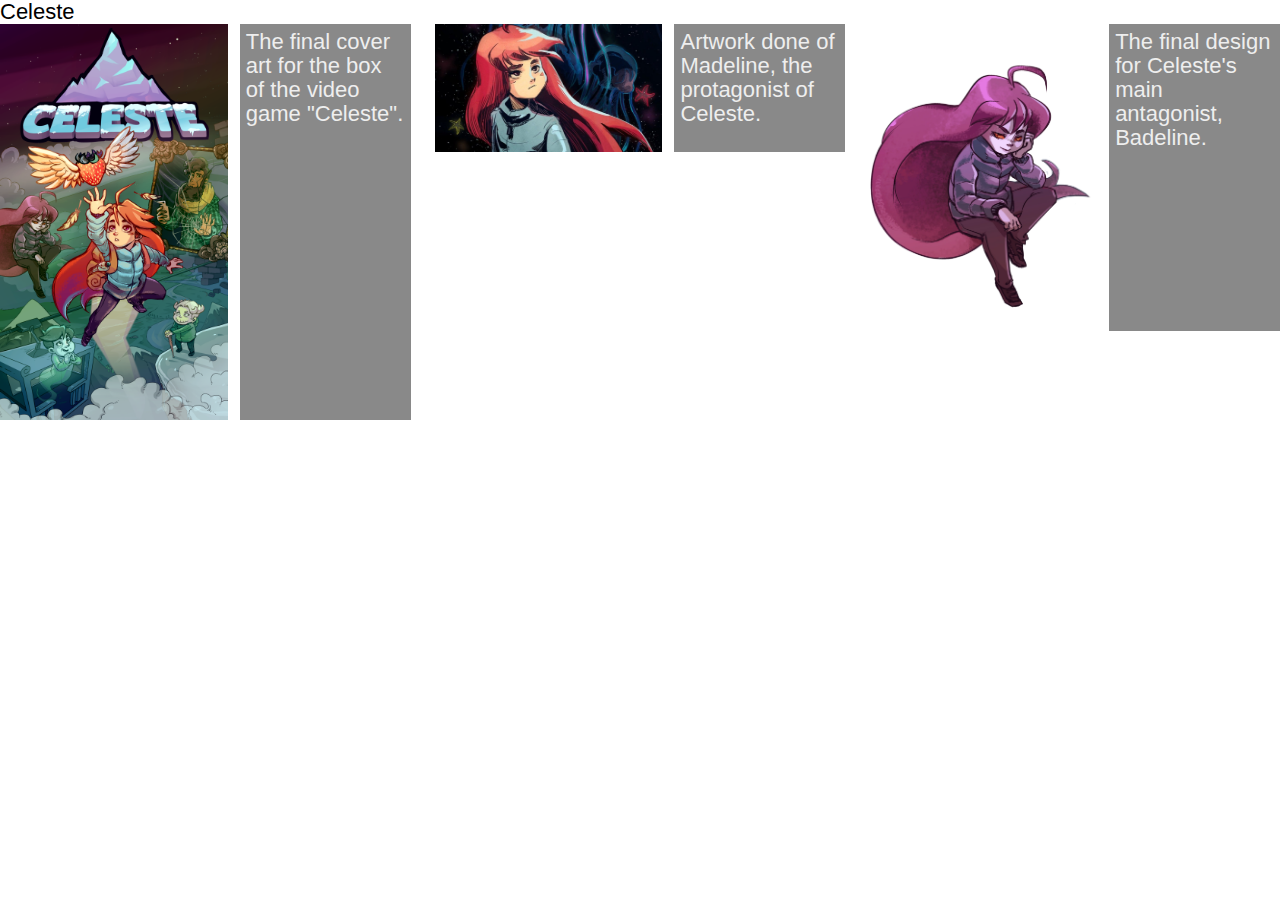
<file: index.html>
<!DOCTYPE html>
<html lang="en">
  <head>
    <title>Celeste</title>
    <meta charset="utf-8" />
    <meta name="viewport" content="width=device-width,initial">
    <link rel="stylesheet" href="assets/css/screen.css">
  </head>
  <body>
    <header>
      <h1>Celeste</h1>
    </header>
    <main>
      <ul class="photo-gallery">
        <li>
          <figure>
            <img
            src="assets/img/1200px-Celeste_box_art_final.png" />
            <figcaption>
              The final cover art for the box of the video game "Celeste".
            </figcaption>
          </figure>
        </li>
        <li>
          <figure>
            <img
            src="assets/img/Celeste-Madeline.jpeg" />
            <figcaption>
             Artwork done of Madeline, the protagonist of Celeste.
            </figcaption>
          </figure>
        </li>
        <li>
          <figure>
            <img
            src="assets/img/Badeline.webp" />
            <figcaption>
              The final design for Celeste's main antagonist, Badeline.
            </figcaption>
          </figure>
        </li>
      </ul>
    </main>
  </body>
</html>
</file>
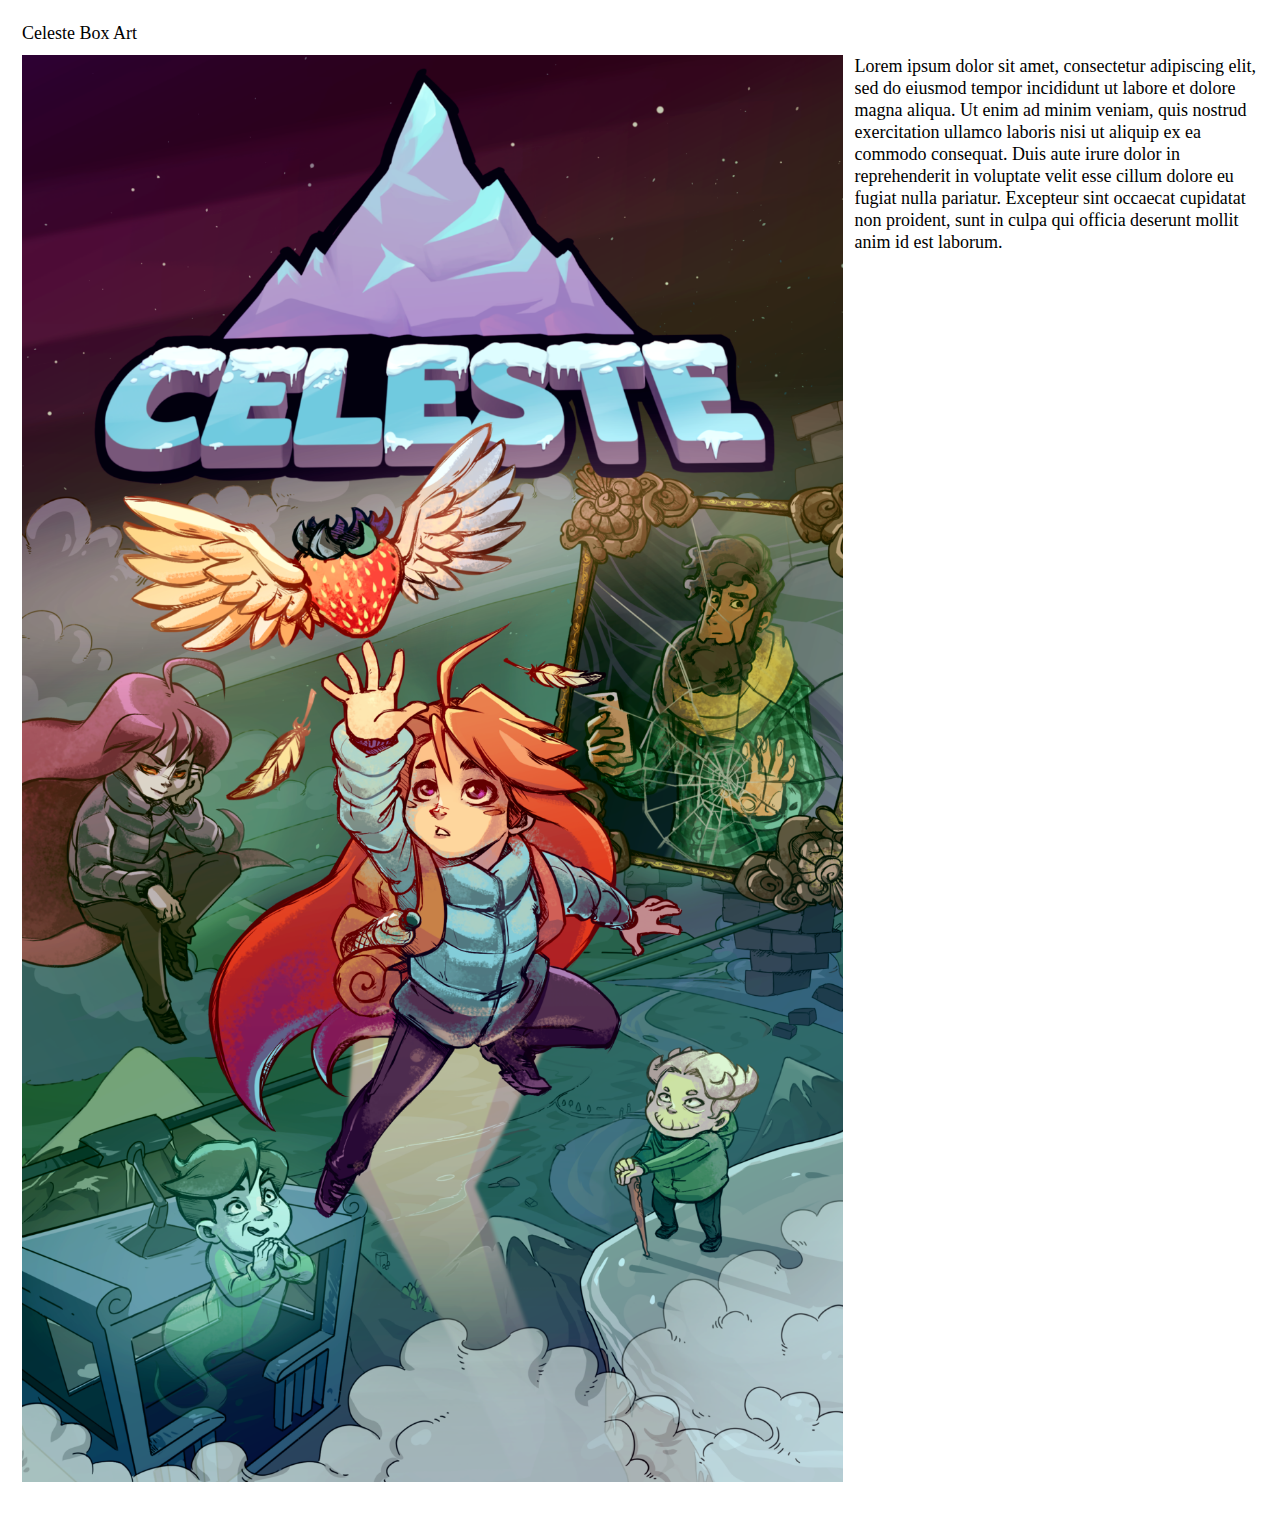
<file: flexbox/index.html>
<!DOCTYPE html>
<html lang="en">
  <head>
    <title>Flexbox</title>
    <meta charset="utf-8">
    <meta name="viewport" content="width=device-width">
    <link rel="stylesheet" href="screen.css">
  </head>
  <body>
  <article class="box-art">
    <h2>Celeste Box Art</h2>
    <figure>
      <img src="../assets/img/1200px-Celeste_box_art_final.png" alt="" />
    </figure>
    <p>
      Lorem ipsum dolor sit amet, consectetur adipiscing elit,
      sed do eiusmod tempor incididunt ut labore et dolore magna aliqua.
      Ut enim ad minim veniam, quis nostrud exercitation ullamco laboris
      nisi ut aliquip ex ea commodo consequat. Duis aute irure dolor in reprehenderit
      in voluptate velit esse cillum dolore eu fugiat nulla pariatur.
      Excepteur sint occaecat cupidatat non proident,
      sunt in culpa qui officia deserunt mollit anim id est laborum.
    </p>
  </article>

  </body>
</html>
</file>
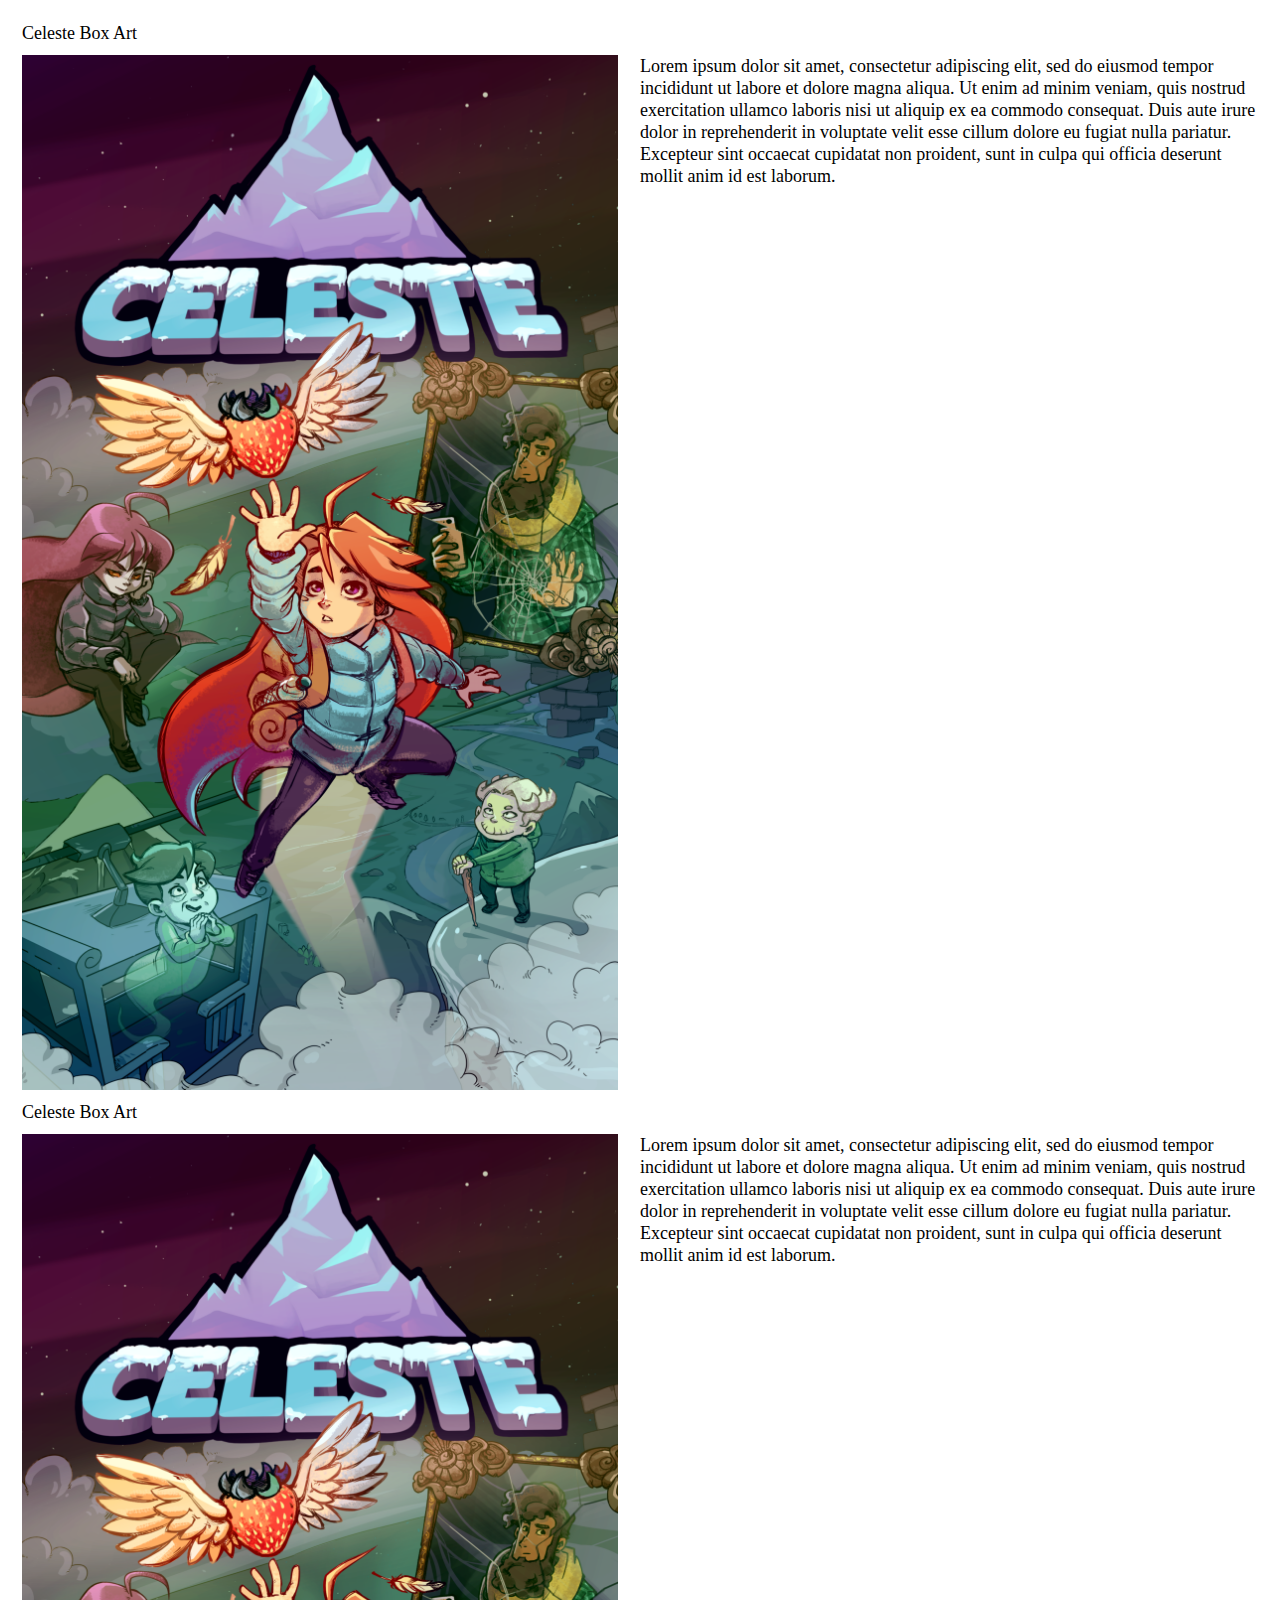
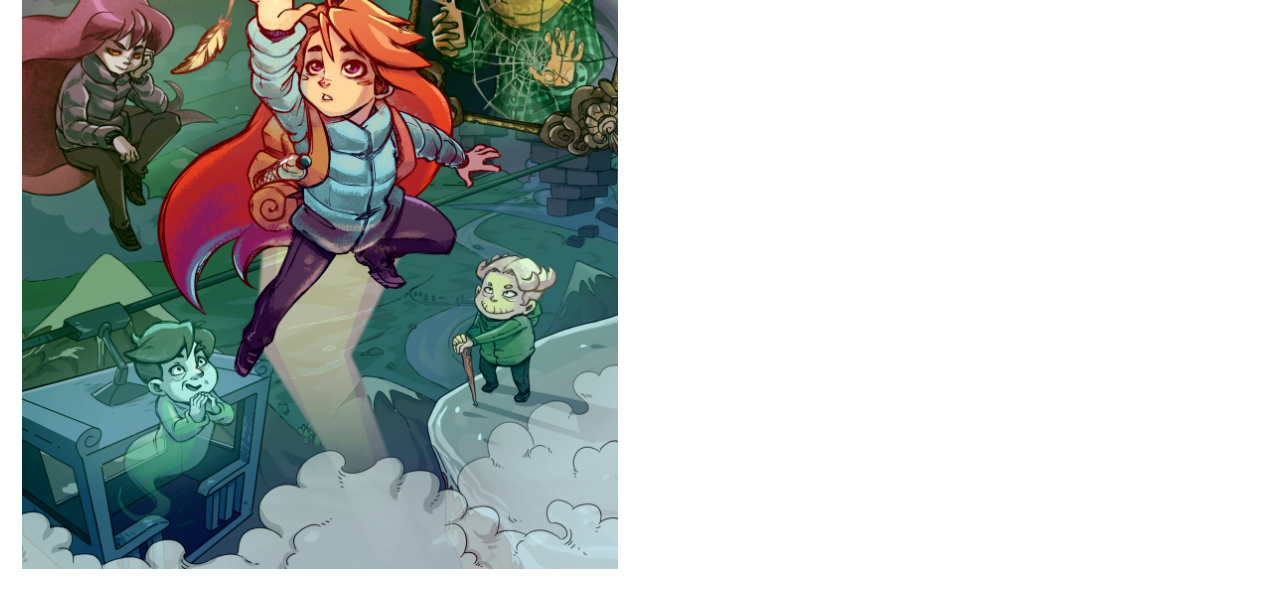
<file: float/index.html>
<!DOCTYPE html>
<html lang="en">
  <head>
    <title>Floats: Good and Bad (Old)</title>
    <meta charset="utf-8">
    <meta name="viewport" content="width=device-width">
    <link rel="stylesheet" href="screen.css">
  </head>
  <body>
  <article class="good-float">
    <h2>Celeste Box Art</h2>
    <figure>
      <img src="../assets/img/1200px-Celeste_box_art_final.png" alt="" />
    </figure>
    <p>
      Lorem ipsum dolor sit amet, consectetur adipiscing elit,
      sed do eiusmod tempor incididunt ut labore et dolore magna aliqua.
      Ut enim ad minim veniam, quis nostrud exercitation ullamco laboris
      nisi ut aliquip ex ea commodo consequat. Duis aute irure dolor in reprehenderit
      in voluptate velit esse cillum dolore eu fugiat nulla pariatur.
      Excepteur sint occaecat cupidatat non proident,
      sunt in culpa qui officia deserunt mollit anim id est laborum.
    </p>
  </article>

  <article class="bad-float">
    <h2>Celeste Box Art</h2>
    <figure>
      <img src="../assets/img/1200px-Celeste_box_art_final.png" alt="" />
    </figure>
    <p>
      Lorem ipsum dolor sit amet, consectetur adipiscing elit,
      sed do eiusmod tempor incididunt ut labore et dolore magna aliqua.
      Ut enim ad minim veniam, quis nostrud exercitation ullamco laboris
      nisi ut aliquip ex ea commodo consequat. Duis aute irure dolor in reprehenderit
      in voluptate velit esse cillum dolore eu fugiat nulla pariatur.
      Excepteur sint occaecat cupidatat non proident,
      sunt in culpa qui officia deserunt mollit anim id est laborum.
    </p>
  </article>

  </body>
</html>
</file>
<file: assets/css/screen.css>
/*auto-generated reset css*/
/* http://meyerweb.com/eric/tools/css/reset/
  v2.0 | 20110126
  License: none (public domain)
*/
/* stylelint-disable*/
a,abbr,acronym,address,applet,article,aside,audio,b,big,blockquote,body,canvas,caption,center,cite,code,dd,del,details,dfn,div,dl,dt,em,embed,fieldset,figcaption,figure,footer,form,h1,h2,h3,h4,h5,h6,header,hgroup,html,i,iframe,img,ins,kbd,label,legend,li,mark,menu,nav,object,ol,output,p,pre,q,ruby,s,samp,section,small,span,strike,strong,sub,summary,sup,table,tbody,td,tfoot,th,thead,time,tr,tt,u,ul,var,video{margin:0;padding:0;border:0;font:inherit;vertical-align:baseline}article,aside,details,figcaption,figure,footer,header,hgroup,main,menu,nav,section{display:block}html,.stylelint{line-height:1}body{line-height:inherit}ol,ul{list-style:none}blockquote,q{quotes:none}blockquote:after,blockquote:before,q:after,q:before{content:'';content:none}table{border-collapse:collapse;border-spacing:0}
/* stylelint-enable */
/* Base styles*/
/*Selectors: element*/
/*Styles: colors, typography, etc*/

/* Begin site styles below */
* {
  box-sizing: border-box;
}
html {
  font-size: 16px;
  line-height: 19px;
  font-family: "Helvetica Neue", Helvetica, Arial, sans-serif;
}

img {
  display: block;
  max-width: 100%;
}

figcaption {
  color: #EEE;
  background: rgba(20, 20, 20, 0.5);
}

/*Layout rules*/
/*Selectors: */
/*Styles: */

/*Module rules*/
/*Selectors: */
/*Styles: */


.photo-gallery li {
  margin-bottom: 12px;
}

/*State rules */
/*Selectors: */
/*Styles: */

/*Media queries */
@media screen and (min-width: 300px) {
  figure {
    position: relative;
  }
  figcaption {
    position: absolute;
    width: 100%;
    bottom: 0;
    padding: 6px;
  }
}

@media screen and (min-width: 440px) {
  html {
    font-size: 22px;
    line-height: 24px;
  }
}

@media screen and (min-width: 585px) {
  figure {
    display: grid;
    grid-template-columns: 4fr 3fr;
    grid-template-rows: auto;
    grid-gap: 12px;
    gap: 12px;
  }
  figcaption {
    position: static;
    grid-column: 2;
    grid-row: 1;
  }
}

@media screen and (min-width: 1000px) {
  .photo-gallery {
    display: grid;
    /* Intrinsic Design */
    grid-template-columns: repeat(auto-fit, minmax(400px, 1fr));
    grid-gap: 24px;
    gap: 24px;
  }
}
</file>
<file: flexbox/screen.css>
/*auto-generated reset css*/
/* http://meyerweb.com/eric/tools/css/reset/
  v2.0 | 20110126
  License: none (public domain)
*/
/* stylelint-disable*/
a,abbr,acronym,address,applet,article,aside,audio,b,big,blockquote,body,canvas,caption,center,cite,code,dd,del,details,dfn,div,dl,dt,em,embed,fieldset,figcaption,figure,footer,form,h1,h2,h3,h4,h5,h6,header,hgroup,html,i,iframe,img,ins,kbd,label,legend,li,mark,menu,nav,object,ol,output,p,pre,q,ruby,s,samp,section,small,span,strike,strong,sub,summary,sup,table,tbody,td,tfoot,th,thead,time,tr,tt,u,ul,var,video{margin:0;padding:0;border:0;font:inherit;vertical-align:baseline}article,aside,details,figcaption,figure,footer,header,hgroup,main,menu,nav,section{display:block}html{line-height:1}body{line-height:inherit}ol,ul{list-style:none}blockquote,q{quotes:none}blockquote:after,blockquote:before,q:after,q:before{content:'';content:none}table{border-collapse:collapse;border-spacing:0}
/* stylelint-enable */

/* Begin site styles below */

/*Responsive img styles*/

* {
  box-sizing: border-box;
}

img {
  display: block;
  max-width: 100%;
}

html {
  font-size: 18px;
  line-height: 22px;
  padding: 22px;
}

.box-art {
  display: flex;
  flex-flow: row wrap;
  column-gap: 11px;
}

figure {
  padding-bottom: 11px;
  padding-top: 11px;
  flex: 1 0 50%;

}

p {
  padding-top: 11px;
  padding-bottom: 22px;
  flex: 1 0 200px;
}

h2 {
  flex: 1 0 100%;
}
</file>
<file: float/screen.css>
/*auto-generated reset css*/
/* http://meyerweb.com/eric/tools/css/reset/
  v2.0 | 20110126
  License: none (public domain)
*/
/* stylelint-disable*/
a,abbr,acronym,address,applet,article,aside,audio,b,big,blockquote,body,canvas,caption,center,cite,code,dd,del,details,dfn,div,dl,dt,em,embed,fieldset,figcaption,figure,footer,form,h1,h2,h3,h4,h5,h6,header,hgroup,html,i,iframe,img,ins,kbd,label,legend,li,mark,menu,nav,object,ol,output,p,pre,q,ruby,s,samp,section,small,span,strike,strong,sub,summary,sup,table,tbody,td,tfoot,th,thead,time,tr,tt,u,ul,var,video{margin:0;padding:0;border:0;font:inherit;vertical-align:baseline}article,aside,details,figcaption,figure,footer,header,hgroup,main,menu,nav,section{display:block}html{line-height:1}body{line-height:inherit}ol,ul{list-style:none}blockquote,q{quotes:none}blockquote:after,blockquote:before,q:after,q:before{content:'';content:none}table{border-collapse:collapse;border-spacing:0}
/* stylelint-enable */

/* Begin site styles below */

/*Responsive img styles*/

* {
  box-sizing: border-box;
}

img {
  display: block;
  max-width: 100%;
}

html {
  font-size: 18px;
  line-height: 22px;
  padding: 22px;
}

p {
  padding-bottom: 22px;
}

figure {
  padding-bottom: 11px;
  padding-top: 11px;
}

@media screen and (min-width: 520px) {
  .good-float::after {
    content: "";
    display: block;
    clear: both;
  }
  .good-float figure {
    width: 50%;
    float: left;
    padding-right: 22px;
  }
  .good-float p {
    padding-top: 11px;
  }

  .bad-float::after {
    content: "";
    display: block;
    clear: both;
  }
  .bad-float figure {
    width: 50%;
    float: left;
    padding-right: 22px;
  }
  .bad-float p {
    padding-left: 50%;
    padding-top: 11px;
  }
}
</file>
